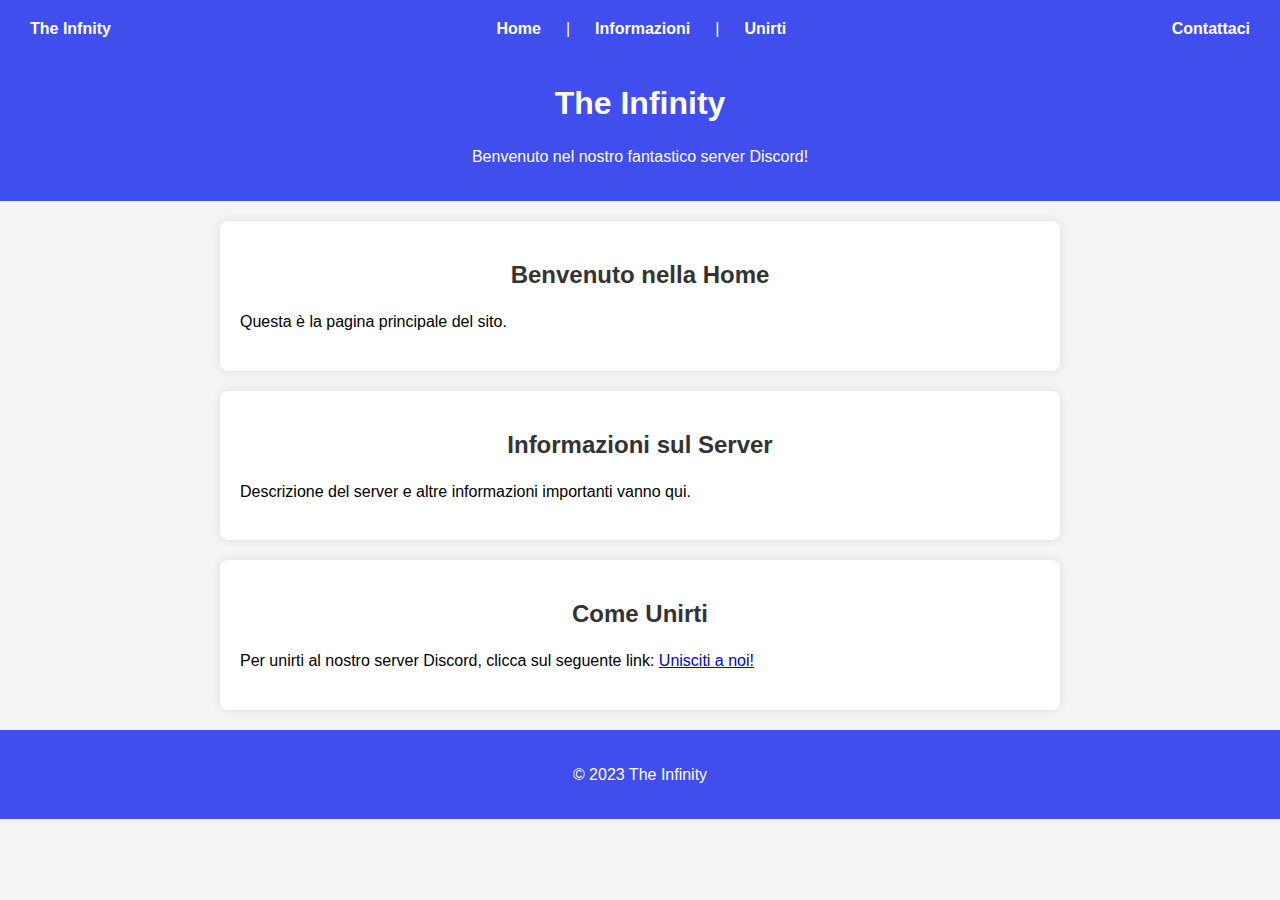
<file: index.html>
<!DOCTYPE html>
<html lang="en">
<head>
    <meta charset="UTF-8">
    <meta name="viewport" content="width=device-width, initial-scale=1.0">
    <title>The Infinity</title>
    <style>
        body {
            font-family: Arial, sans-serif;
            margin: 0;
            padding: 0;
            background-color: #f4f4f4;
        }

        header {
            background-color: #404EED;
            color: #fff;
            text-align: center;
            padding: 1em;
        }

        .navbar {
            background-color: #404EED;
            text-align: center;
        }

        nav {
            display: flex;
            background-color: #404EED;
            color: #fff;
            padding: 10px;
            text-align: center;
        }

        .link {
            color: #fff;
            text-decoration: none;
            font-weight: bold;
            margin: 0 15px;
            padding-top: 10px;
        }

        .first-link {
            min-width: none;
            max-width: 1000px;
            margin-right: auto;
            margin-left: 20px;
        }

        .last-link {
            min-width: none;
            max-width: 1000px;
            margin-left: auto;
            margin-right: 20px;
        }

        .link:hover {
            text-decoration: underline;
        }

        nav span {
            color: #fff;
            margin: 0 10px;
            padding-top: 10px;
        }

        section {
            max-width: 800px;
            margin: 20px auto;
            padding: 20px;
            background-color: #fff;
            box-shadow: 0 0 10px rgba(0, 0, 0, 0.1);
            border-radius: 8px;
        }

        h1 {
            color: #fff;
        }

        h2 {
            text-align: center;
            color: #333;
        }

        p {
            line-height: 1.6;
        }

        footer {
            background-color: #404EED;
            color: #fff;
            text-align: center;
            padding: 1em;
            position: flex;
            bottom: 0;
        }
    </style>
</head>
<body>

    <div class="navbar">
        <nav>
            <a class="link first-link" href="">The Infnity </a>
            <a class="link" href="#home">Home</a><span>|</span>
            <a class="link" href="#informazioni">Informazioni</a><span>|</span>
            <a class="link" href="#unirti">Unirti</a>
            <a class="link last-link" href="">Contattaci </a>
        </nav>
    </div>

    <header>
        <h1>The Infinity</h1>
        <p>Benvenuto nel nostro fantastico server Discord!</p>
    </header>

    <section id="home">
        <h2>Benvenuto nella Home</h2>
        <p>Questa è la pagina principale del sito.</p>
    </section>

    <section id="informazioni">
        <h2>Informazioni sul Server</h2>
        <p>Descrizione del server e altre informazioni importanti vanno qui.</p>
    </section>

    <section id="unirti">
        <h2>Come Unirti</h2>
        <p>Per unirti al nostro server Discord, clicca sul seguente link: <a href="https://discord.gg/mehHRpqC2z" target="_blank">Unisciti a noi!</a></p>
    </section>

    <!-- Aggiungi altre sezioni per le pagine desiderate -->

    <footer>
        <p>&copy; 2023 The Infinity</p>
    </footer>
</body>
</html>
</file>
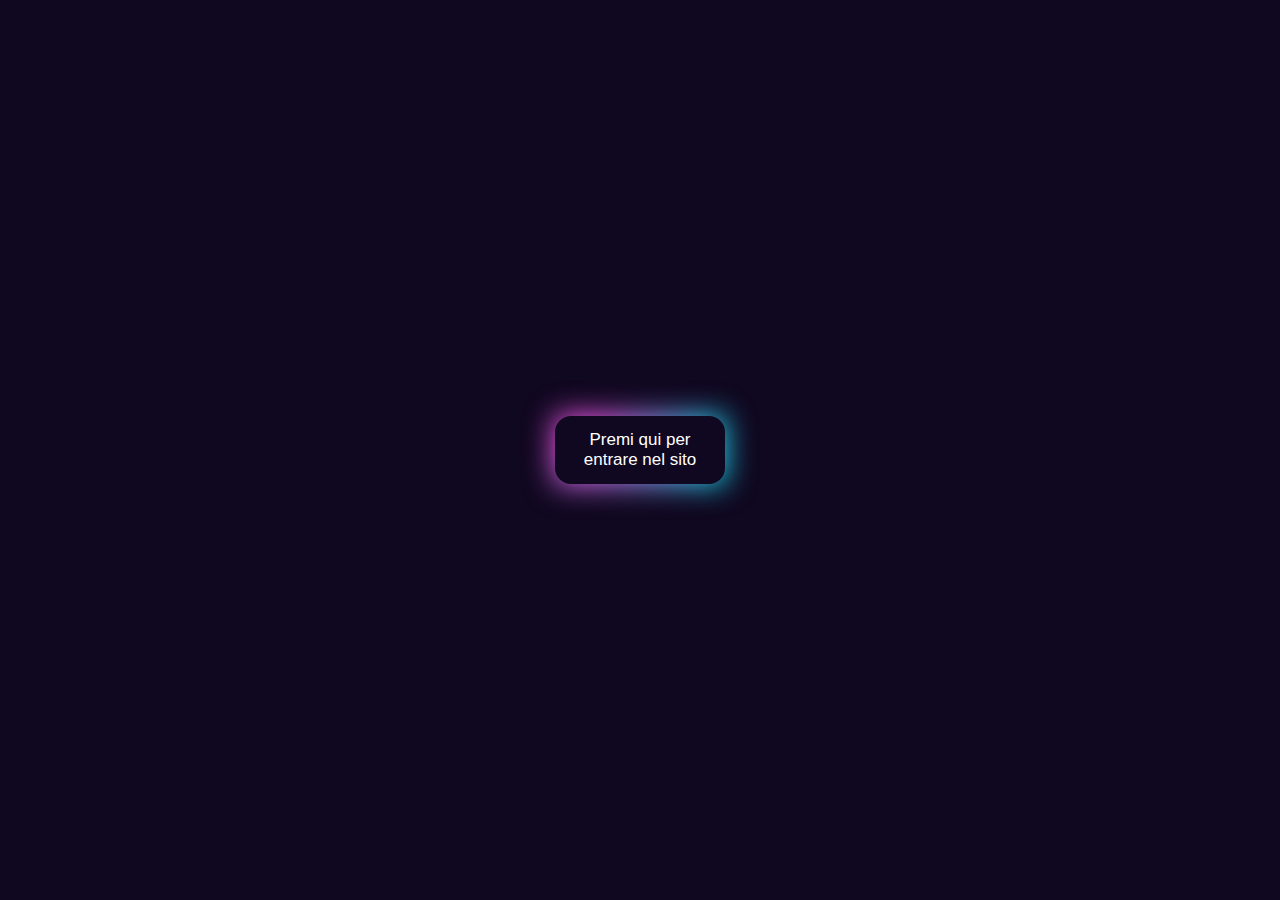
<file: page.html>
<link rel="stylesheet" href="css/style.css">
<link rel="stylesheet" href="./css/index.css">

<head>
    <meta charset="UTF-8">
    <meta name="viewport" content="width=device-width, initial-scale=1.0">
    <title> Home </title>
</head>

<body style="display: grid;">
  <a href="home.html"><button> Premi qui per entrare nel sito </button></a>
</body>
</file>
<file: css/style.css>
body{
    font: 15px/1.5 Arial, Helvetica,sans-serif;
    padding:0;
    margin:0;
    background-color:#f4f4f4;
  }
  
  /* Global */
  .container{
    width:80%;
    margin:auto;
    overflow:hidden;
  }
  
  ul{
    margin:0;
    padding:0;
  }
  
  .button_1{
    height:38px;
    background:#6e00ff;
    border:0;
    padding-left: 20px;
    padding-right:20px;
    color:#ffffff;
  }
  
  .dark{
    padding:15px;
    background:#35424a;
    color:#ffffff;
    margin-top:10px;
    margin-bottom:10px;
  }
  
  /* Header **/
header{
    background:#100720;
    color:#ffffff;
    padding-top:30px;
    min-height:70px;
    border-bottom:#6e00ff 3px solid;
  }
  
  header a{
    color:#ffffff;
    text-decoration:none;
    text-transform: uppercase;
    font-size:16px;
  }
  
  header li{
    float:left;
    display:inline;
    padding: 0 20px 0 20px;
  }
  
  header #branding{
    float:left;
  }
  
  header #branding h1{
    margin:0;
  }
  
  header nav{
    float:right;
    margin-top:10px;
  }
  
  header .highlight, header .current a{
    color: rgba( 255,94,247,1);
    font-weight:bold;
  }

  header .highlight2 {
    color: rgba(2,245,255,1);
    font-weight:bold;
  }
  
  header a:hover{
    color: rgba(2,245,255,1);
    font-weight:bold;
  }
  
  /* Showcase */
  #showcase{
    min-height:400px;
    background:url('../img/Guida server.png') no-repeat;
    background-position: center;
    background-size: cover;
    text-align: center;
    color:#ffffff;
  }
  
  #showcase h1{
    margin-top:100px;
    font-size:55px;
    margin-bottom:10px;
  }
  
  #showcase p{
    font-size:20px;
  }
  
  /* Newsletter */
  #newsletter{
    padding:15px;
    color:#ffffff;
    background:#35424a
  }
  
  #newsletter h1{
    float:left;
  }
  
  #newsletter form {
    float:right;
    margin-top:15px;
  }
  
  #newsletter input[type="email"]{
    padding:4px;
    height:25px;
    width:250px;
  }
  
  /* Boxes */
  #boxes{
    margin-top:20px;
  }
  
  #boxes .box{
    float:left;
    text-align: center;
    width:30%;
    padding:10px;
  }
  
  #boxes .box img{
    width:90px;
  }
  
  /* Sidebar */
  aside#sidebar{
    float:right;
    width:30%;
    margin-top:10px;
  }
  
  aside#sidebar .quote input, aside#sidebar .quote textarea{
    width:90%;
    padding:5px;
  }
  
  /* Main-col */
  article#main-col{
    float:left;
    width:65%;
  }
  
  /* Services */
  ul#services li{
    list-style: none;
    padding:20px;
    border: #cccccc solid 1px;
    margin-bottom:5px;
    background:#e6e6e6;
  }
  
  footer{
    padding:10px;
    margin-top:20px;
    color:#ffffff;
    background-color:#6e00ff;
    text-align: center;
  }
  
  /* Media Queries */
  @media(max-width: 768px){
    header #branding,
    header nav,
    header nav li,
    #newsletter h1,
    #newsletter form,
    #boxes .box,
    article#main-col,
    aside#sidebar{
      float:none;
      text-align:center;
      width:100%;
    }
  
    header{
      padding-bottom:20px;
    }
  
    #showcase h1{
      margin-top:40px;
    }
  
    #newsletter button, .quote button{
      display:block;
      width:100%;
    }
  
    #newsletter form input[type="email"], .quote input, .quote textarea{
      width:100%;
      margin-bottom:5px;
    }
  }
</file>
<file: css/index.css>
body {
    justify-content: center;
    align-items: center;
    background: #100720;
} 

button {
    width: 170px;
    height: 68px;
    cursor: pointer;
    color: #fff;
    font-size: 17px;
    border-radius: 1rem;
    border: none;
    position: relative;
    background: #100720;
    transition: 0.1s;
}

button::after {
    content: '';
    width: 100%;
    height: 100%;
    background-image: radial-gradient( circle farthest-corner at 10% 20%, rgba( 255,94,247,1) 17.8%, rgba(2,245,255,1) 100.2% );
    filter: blur(15px);
    z-index: -1;
    position: absolute;
    left: 0;
    top: 0;
}

button:active {
    transform: scale(0.9) rotate(5deg);
    background: radial-gradient( circle farthest-corner at 10% 20%, rgba( 255,94,247,1) 17.8%, rgba(2,245,255,1) 100.2% );
    transition: 0.5s;
}
</file>
